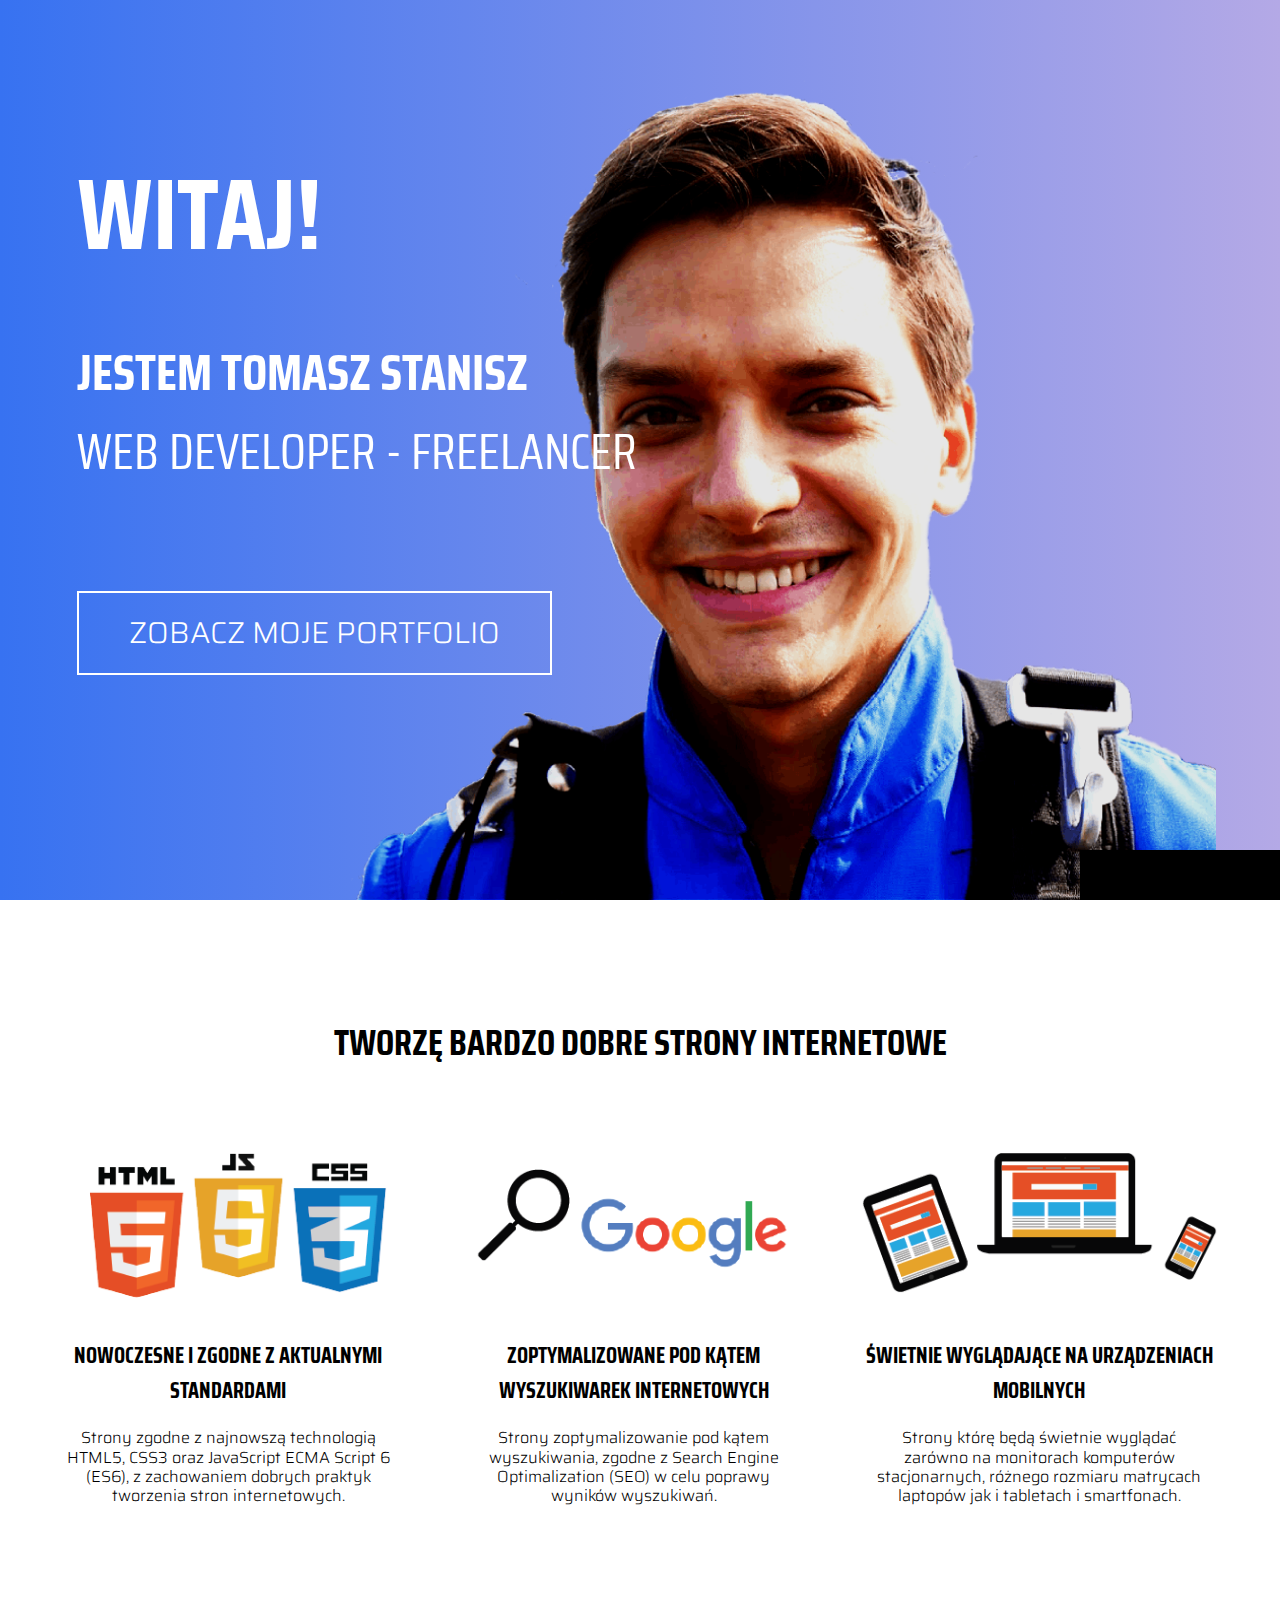
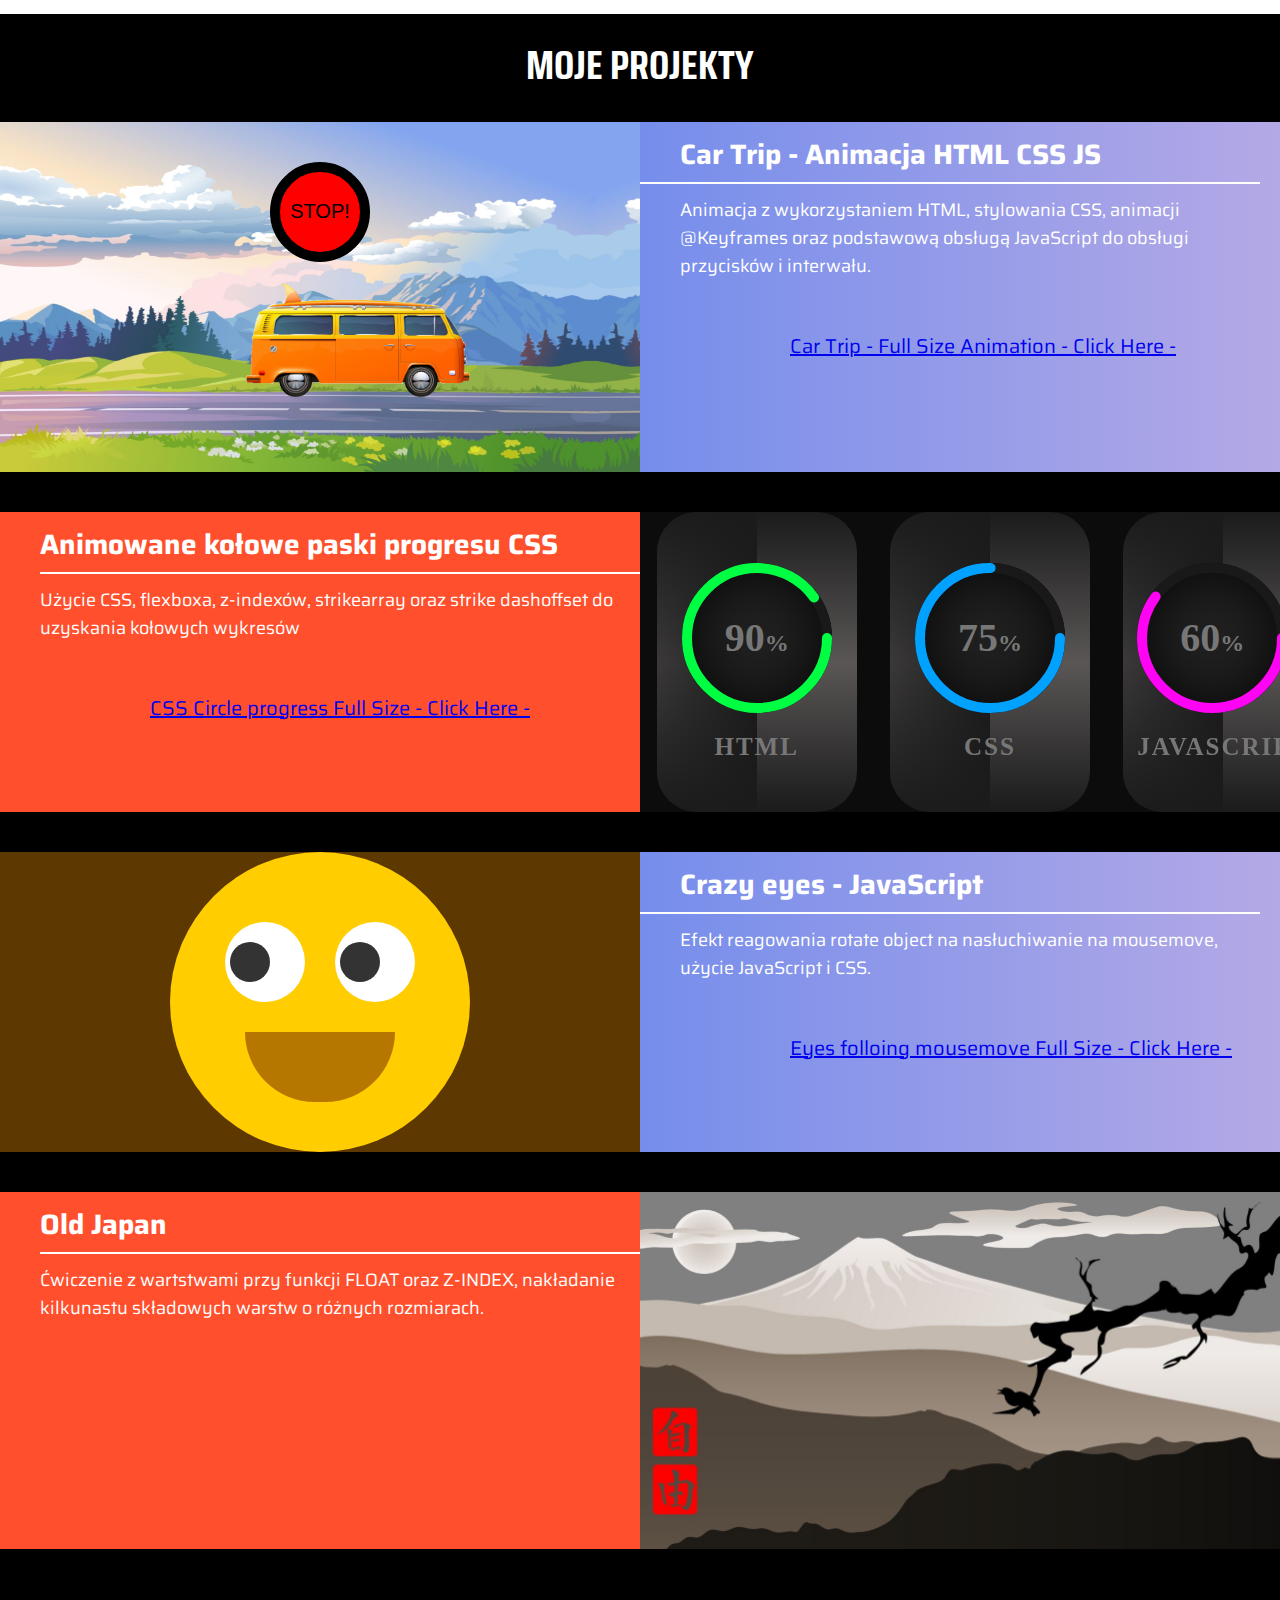
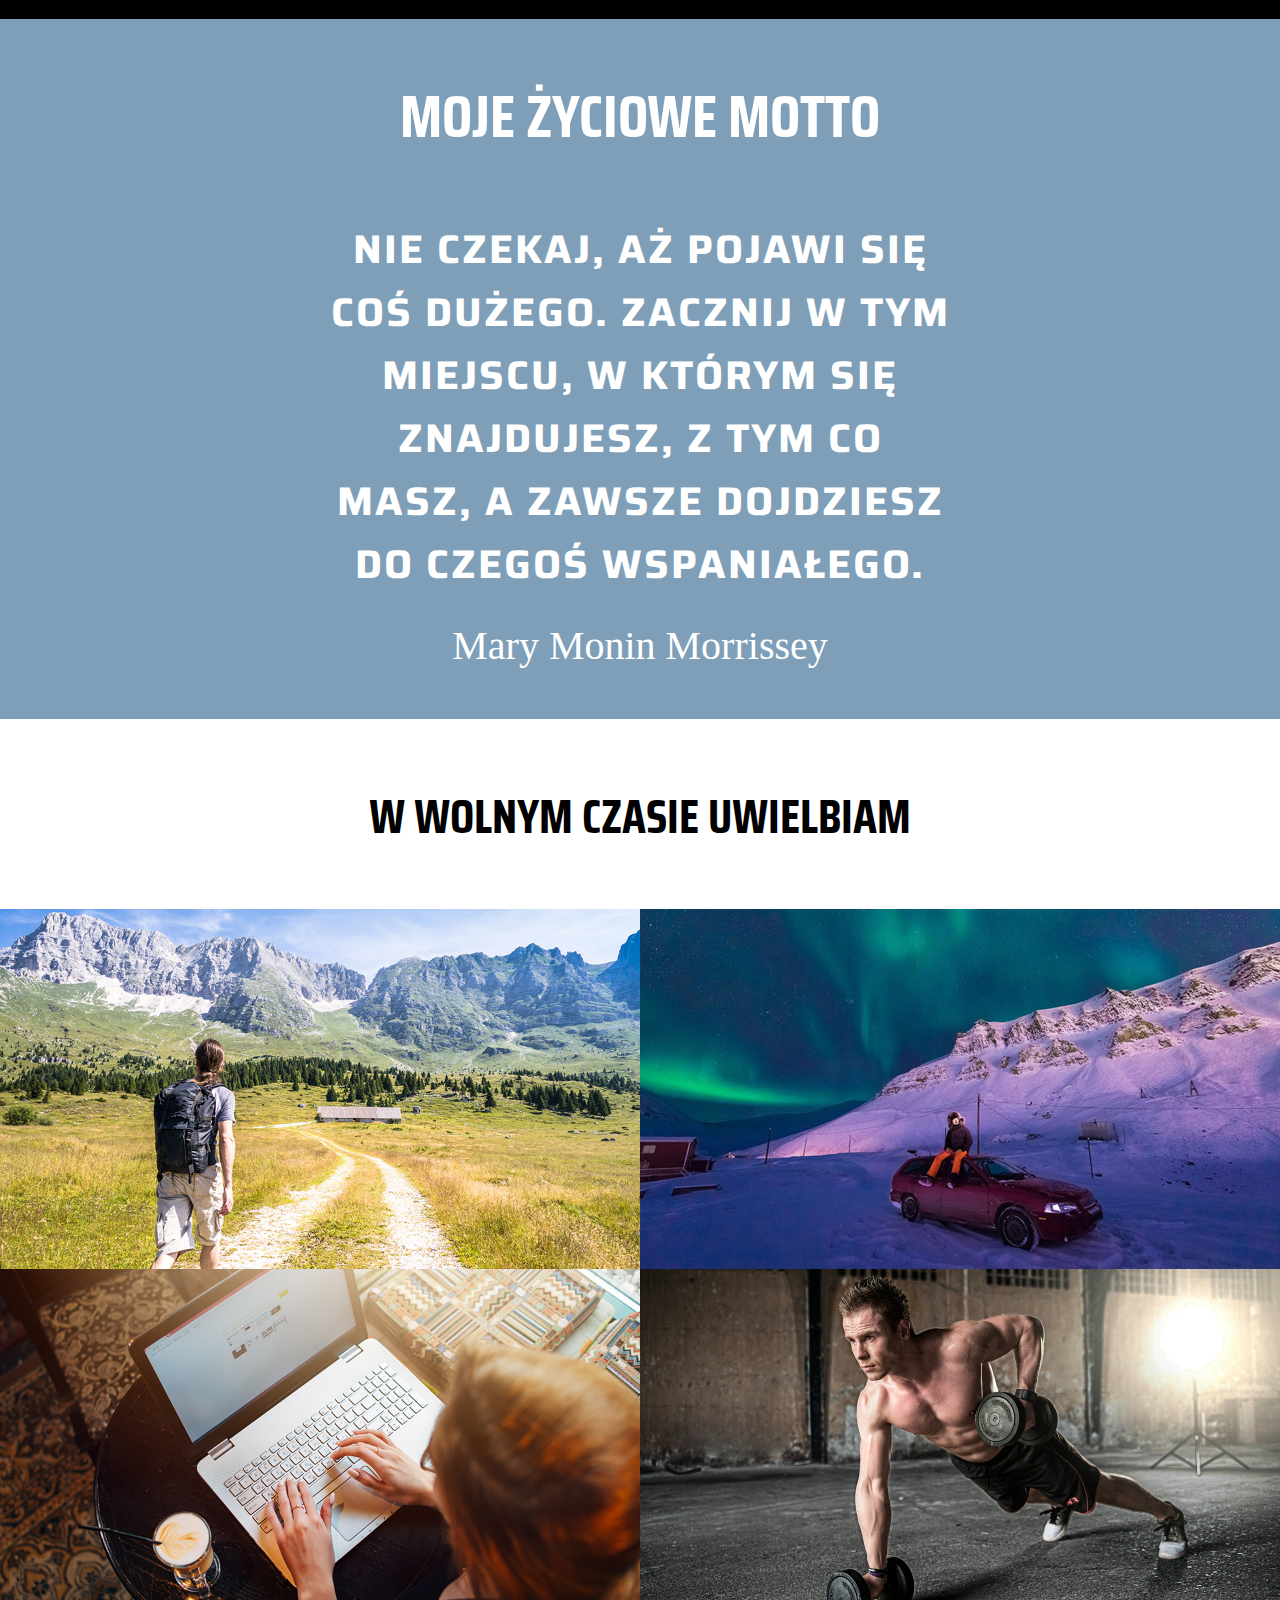
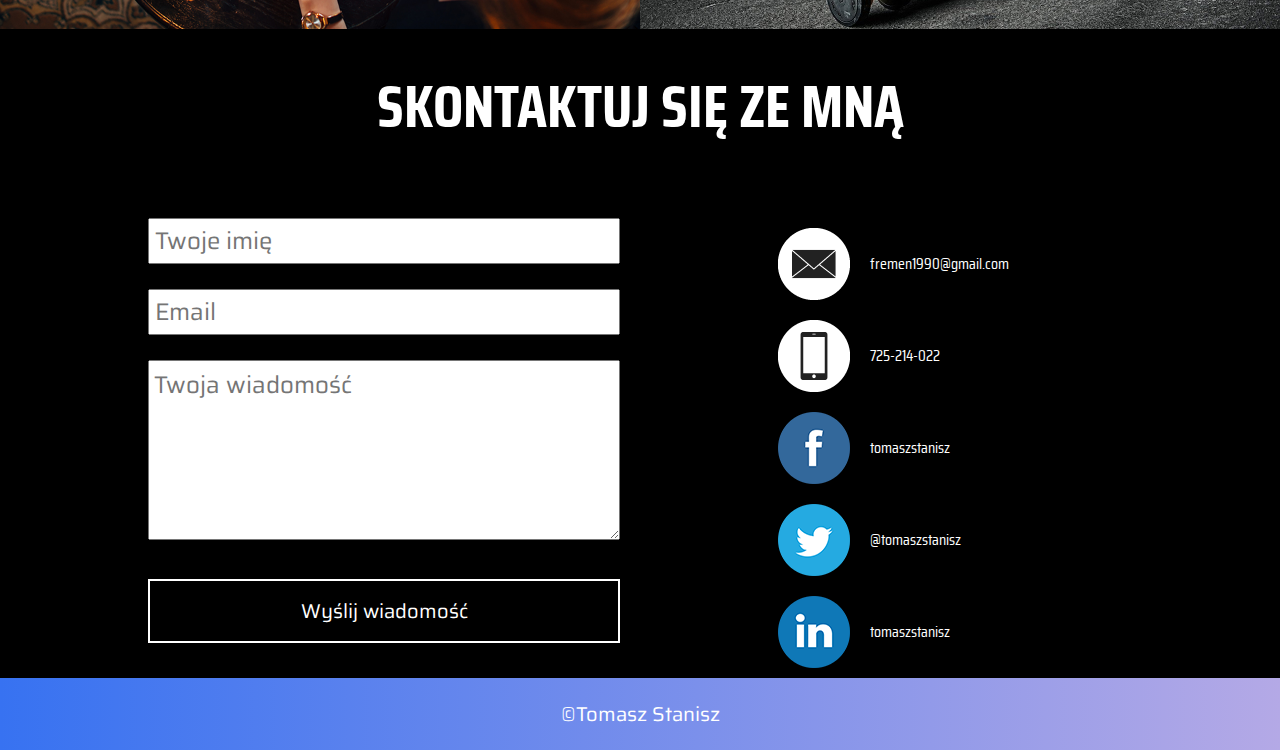
<file: index.html>
<!DOCTYPE html>
<html lang="pl">

<head>
    <meta charset="UTF-8">
    <link rel='icon' href='images/favicon%20webdev.png' type='image/ico' />
    <title>Tomasz Stanisz - Web Developer</title>
    <meta name="viewport" content="width=device-width, initial-scale=1.0">
    <link
        href="https://fonts.googleapis.com/css?family=Saira+Condensed:400,700|Saira:300,400&display=swap&subset=latin-ext"
        rel="stylesheet">
        
    <link rel="stylesheet" href="css/style.css">
    <link rel="stylesheet" href="css/style-section.css">
    <link rel="stylesheet" href="Portfolio/Car Trip animation HTML CSS/style.css" />
    <link rel="stylesheet" href="Portfolio/Circule progress bars HTML CSS/style.css" />
    <link rel="stylesheet" href="Portfolio/Animated eyes follow mouse coursor CSS JS/style.css" />
    
</head>

<body>
<div id="progressbar"></div>
    <header>

        <div class="counter">
            <div class="counterText">
            </div>
            <div class="counterPosition"></div>
        </div>
        <div class="welcome">
            <p>Witaj!</p>
            <h1>jestem Tomasz Stanisz</h1>
            <h2>web developer - freelancer</h2>
            <button>Zobacz moje portfolio</button>
        </div>
        <img src="images/TOMASZ STANISZ PHOTOPEA v3.png" alt="foto Tomasz Stanisz">
    </header>

    <section class="features clearfix">
        <h1>Tworzę bardzo dobre strony internetowe</h1>
        <div class="feature">
            <img src="images/services1.png" alt="loga html js i css">
            <h2>Nowoczesne i zgodne z aktualnymi standardami</h1>
                <p class="description">Strony zgodne z najnowszą technologią HTML5, CSS3 oraz JavaScript ECMA Script 6 (ES6), z zachowaniem dobrych praktyk tworzenia stron internetowych.</p>

        </div>

        <div class="feature">
            <img src="images/services2.png" alt="wyszukiwatki internetowe">
            <h2>Zoptymalizowane pod kątem wyszukiwarek internetowych</h1>
                <p class="description">Strony zoptymalizowanie pod kątem wyszukiwania, zgodne z Search Engine Optimalization (SEO) w celu poprawy wyników wyszukiwań. </p>

        </div>


        <div class="feature">
            <img src="images/services3.png" alt="urządzennia mobilne">
            <h2>Świetnie wyglądające na urządzeniach mobilnych</h1>
                <p class="description">Strony którę będą świetnie wyglądać zarówno na monitorach komputerów stacjonarnych, różnego rozmiaru matrycach laptopów jak i tabletach i smartfonach.</p>

        </div>

    </section>


    <section class="portfolio">

        <h1>Moje projekty</h1>
        <div class="project clearfix">
            <div class="web">
                <!-- <img src="images/Domek.jpg" alt="portfolio1"> -->
            
                    <div class="car-trip">
                        <div class="car-trip__background">
                          <button class="car-trip__stop" id="go">STOP!</button>
                          <img src="Portfolio/Car Trip animation HTML CSS/jpg/VehicleNO1v4.png" alt="car" class="car-trip__car" />
                        </div>
                   
                      <script src="Portfolio/Car Trip animation HTML CSS/app.js"></script>
                      
                </div>
            </div>
            <div class="about">
                <h2>Car Trip - Animacja HTML CSS JS</h2>
                <p>Animacja z wykorzystaniem HTML, stylowania CSS, animacji @Keyframes oraz podstawową obsługą JavaScript do obsługi przycisków i interwału.</p>
                <a class="Car-trip-full-size" href="http://devthomas.pl/CoolProjects/Car%20Trip%20animation%20HTML%20CSS/">Car Trip - Full Size Animation - Click Here -</a>
            </div>


        </div>

        <div class="project clearfix">
            <div class="web">
                <div class="container">
                    <div class="card">
                      <div class="box">
                        <div class="percent">
                          <svg>
                            <circle cx="70" cy="70" r="70"></circle>
                            <circle cx="70" cy="70" r="70"></circle>
                          </svg>
                          <div class="number">
                            <h2>90<span>%</span></h2>
                          </div>
                        </div>
                        <h2 class="text">Html</h2>
                      </div>
                    </div>
                    <div class="card">
                      <div class="box">
                        <div class="percent">
                          <svg>
                            <circle cx="70" cy="70" r="70"></circle>
                            <circle cx="70" cy="70" r="70"></circle>
                          </svg>
                          <div class="number">
                            <h2>75<span>%</span></h2>
                          </div>
                        </div>
                        <h2 class="text">CSS</h2>
                      </div>
                    </div>
                    <div class="card">
                      <div class="box">
                        <div class="percent">
                          <svg>
                            <circle cx="70" cy="70" r="70"></circle>
                            <circle cx="70" cy="70" r="70"></circle>
                          </svg>
                          <div class="number">
                            <h2>60<span>%</span></h2>
                          </div>
                        </div>
                        <h2 class="text">javaScript</h2>
                      </div>
                    </div>
                  </div>
            </div>
            <div class="about">
                <h2>Animowane kołowe paski progresu CSS</h2>
                <p>Użycie CSS, flexboxa, z-indexów, strikearray oraz strike dashoffset do uzyskania kołowych wykresów </p>
                <a class="Car-trip-full-size" href="http://devthomas.pl/CoolProjects/Loading%20bars/Circule%20progress%20bars%20HTML%20CSS/">CSS Circle progress Full Size - Click Here -</a>
            </div>


        </div>
        <div class="project clearfix">
            <div class="web">
                <!-- <img src="images/PrzyciskKolor.jpg" alt="portfolio3"> -->
                <div class="face-container">
                    <div class="face">
                      <div class="eyes">
                        <div class="eye"></div>
                        <div class="eye"></div>
                      </div>
                    </div>
                  </div>
                  <script src="Portfolio/Animated eyes follow mouse coursor CSS JS/app.js"></script>
                  
            </div>
            <div class="about">
                <h2>Crazy eyes - JavaScript</h2>
                <p>Efekt reagowania rotate object na nasłuchiwanie na mousemove, użycie JavaScript i CSS. </p>
                <a class="Car-trip-full-size" href="http://devthomas.pl/CoolProjects/Animated%20eyes%20-follow%20mousemove/Animated%20eyes%20follow%20mouse%20coursor%20CSS%20JS/">Eyes folloing mousemove Full Size - Click Here -</a>
            </div>


        </div>
        <div class="project clearfix">
            <div class="web">
                <img src="images/OldJapan.JPG" alt="portfolio4">
            </div>
            <div class="about">
                <h2>Old Japan</h2>
                <p>Ćwiczenie z wartstwami przy funkcji FLOAT oraz Z-INDEX, nakładanie kilkunastu składowych warstw o
                    różnych rozmiarach.</p>
            </div>
        </div>

    </section>

    <section class="slogan">
        <div class="background">
            <h1>Moje życiowe motto</h1>
            <p class="text">Nie czekaj, aż pojawi się coś dużego. Zacznij w tym miejscu, w którym się znajdujesz, z tym
                co masz, a zawsze dojdziesz do czegoś wspaniałego.</p>
            <p class="author"> Mary Monin Morrissey</p>
        </div>
    </section>

    <section class="hobby clearfix">
        <h1>W wolnym czasie uwielbiam</h1>
        <div class="item">
            <p>Chodzić po górach</p>
        </div>
        <div class="item">
            <p>Patrzeć wysoko</p>
        </div>
        <div class="item">
            <p>Zmieniać świat</p>
        </div>
        <div class="item">
            <p>Trenować</p>
        </div>

    </section>

    <section class="contact">
        <h1>Skontaktuj się ze mną</h1>
        <div class="wrap clearfix">

            <form>
                <input type="text" placeholder="Twoje imię">
                <input type="text" placeholder="Email">
                <textarea placeholder="Twoja wiadomość"></textarea>
                <button>Wyślij wiadomość</button>
            </form>

            <div class="socials">

                <div class="social clearfix"><img src="images/contact1.png"
                        alt="kontakt"><span>fremen1990@gmail.com</span>
                </div>
                <div class="social clearfix"><img src="images/contact2.png" alt="kontakt"><span>725-214-022</span>
                </div>
                <div class="social clearfix"><img src="images/contact3.png" alt="kontakt"><span>tomaszstanisz</span>
                </div>
                <div class="social clearfix"><img src="images/contact4.png" alt="kontakt"><span>@tomaszstanisz</span>
                </div>
                <div class="social clearfix"><img src="images/contact5.png" alt="kontakt"><span>tomaszstanisz</span>
                </div>


            </div>



        </div>

    </section>

    <footer>&copy;Tomasz Stanisz </footer>

    <!-- JQUERY !!!!!!!!!!!!!!!!!!!!!!!!!! -->

    <!-- scrollowanie do section PORTFOLIO po wciśnięciu przycisku o mnie -->

    <script src="JS/jquery.js"></script>
    <script>
        $('button').on('click', function () {
            $('body, html').animate({
                scrollTop: $('.portfolio').offset().top
            }, 800)
            
        })

        // Licznik scroll position

        $(window).on("scroll", function () {
            $('div.counterText').text('Scroll position: ' + ($(window).scrollTop().toFixed()))
            // console.log($(window).scrollTop());
        })

        // wskaźnik w której sekcji się znajdujemy na stronie !!!!!!!!!!!!!!!!!!!!!!!!!!!!!!!!!!!!!!!!!!!
        function changeText() {
            // console.log("działa!!!")

            const scrollHeight = $(document).scrollTop().toFixed();
            // console.log(scrollHeight);


            const secionHeightHeader = $('header').outerHeight(true)
            const secionHeightFeatures = $('.features').outerHeight(true)
            const secionHeightPortfolio = $('.portfolio').outerHeight(true)
            const secionHeightSlogan = $('.slogan').outerHeight(true)
            const secionHeightHobby = $('.hobby').outerHeight(true)
            const secionHeightContact = $('.contact').outerHeight(true)
            // console.log(secionHeightContact)

            const distanceFromTopHeader = $('header').offset().top;
            const distanceFromTopFeatures = $('.features').offset().top;
            const distanceFromTopPortfolio = $('.portfolio').offset().top;
            const distanceFromTopSlogan = $('.slogan').offset().top;
            const distanceFromTopHobby = $('.hobby').offset().top;
            const distanceFromTopContact = $('.contact').offset().top;
            // console.log(distanceFromTopContact);

            if (scrollHeight < secionHeightHeader) {
                $('div.counterPosition').text('header')
            } else if (scrollHeight < secionHeightFeatures + distanceFromTopHeader) {
                $('div.counterPosition').text('features')
            } else if (scrollHeight < secionHeightPortfolio + distanceFromTopFeatures) {
                $('div.counterPosition').text('portfolio')
            } else if (scrollHeight < secionHeightSlogan + distanceFromTopPortfolio) {
                $('div.counterPosition').text('slogan')
            } else if (scrollHeight < secionHeightHobby + distanceFromTopSlogan) {
                $('div.counterPosition').text('hobby')
            } else if (scrollHeight < secionHeightContact + distanceFromTopHobby) {
                $('div.counterPosition').text('contact')
            }
        }
        $(document).on('scroll', changeText)

$(window).scroll(function(){
    let scroll =$(window).scrollTop(),
    dh=$(document).height(),
    wh=$(window).height();
    scrollPercent=(scroll/(dh-wh))*100;
    $('#progressbar').css('height', scrollPercent + '%')
})


    </script>
</body>

</html>
</file>
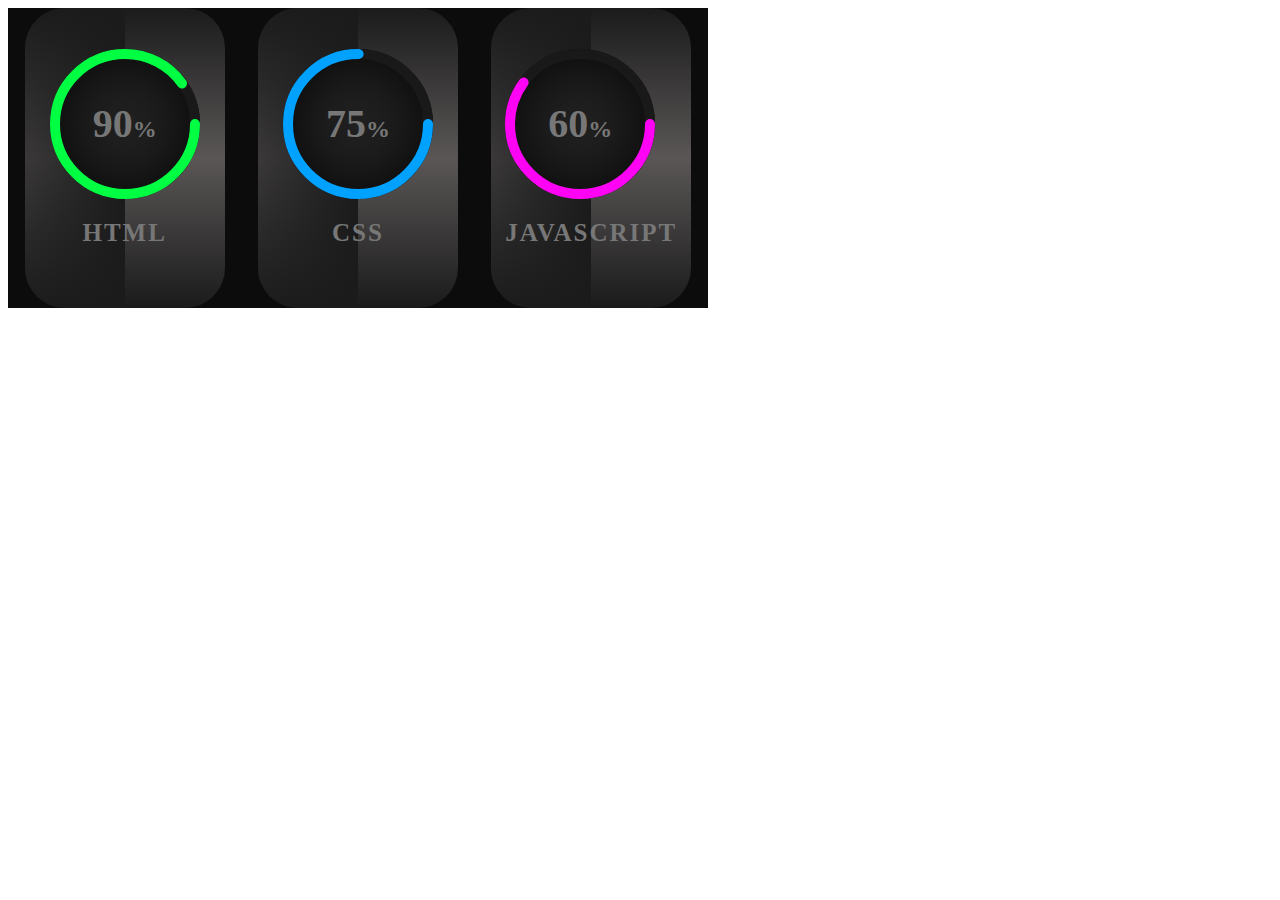
<file: Portfolio/Circule progress bars HTML CSS/index.html>
<!DOCTYPE html>
<html lang="en">
  <head>
    <meta charset="UTF-8" />
    <meta name="viewport" content="width=device-width, initial-scale=1.0" />
    <link
      href="https://fonts.googleapis.com/css2?family=Roboto:wght@900&display=swap"
      rel="stylesheet"
    />
    <link rel="stylesheet" href="style.css" />
    <title>CSS Circle Progress HTML CSS JS</title>
  </head>
  <body>
    <div class="container">
      <div class="card">
        <div class="box">
          <div class="percent">
            <svg>
              <circle cx="70" cy="70" r="70"></circle>
              <circle cx="70" cy="70" r="70"></circle>
            </svg>
            <div class="number">
              <h2>90<span>%</span></h2>
            </div>
          </div>
          <h2 class="text">Html</h2>
        </div>
      </div>
      <div class="card">
        <div class="box">
          <div class="percent">
            <svg>
              <circle cx="70" cy="70" r="70"></circle>
              <circle cx="70" cy="70" r="70"></circle>
            </svg>
            <div class="number">
              <h2>75<span>%</span></h2>
            </div>
          </div>
          <h2 class="text">CSS</h2>
        </div>
      </div>
      <div class="card">
        <div class="box">
          <div class="percent">
            <svg>
              <circle cx="70" cy="70" r="70"></circle>
              <circle cx="70" cy="70" r="70"></circle>
            </svg>
            <div class="number">
              <h2>60<span>%</span></h2>
            </div>
          </div>
          <h2 class="text">javaScript</h2>
        </div>
      </div>
    </div>
  </body>
</html>
</file>
<file: css/style.css>
/*
font-family: 'Saira Condensed', sans-serif;
font-family: 'Saira', sans-serif;
*/

* {
  margin: 0;
  padding: 0;
  box-sizing: border-box;
}

header {
  position: relative;
  /* background-color: #29a6dc; */
  background: linear-gradient(90deg, #3772f1, #b4a9e6);
  height: 100vh;
  overflow: hidden;
  max-width: 1920px;
  margin: 0 auto;
}

header > * {
  position: absolute;
}

header img {
  position: absolute;
  height: 50%;
  bottom: 0;
  right: 0;
}

div.counter {
  background-color: black;
  position: fixed;
  bottom: 0;
  right: 0;
  height: 50px;
  width: 200px;
  z-index: 2;
  color: white;
  text-transform: uppercase;
}

div.counterText {
  font-size: 15px;
  color: white;
}

div.counter div.counterPosition {
  display: block;
  color: white;
}

header div.welcome {
  z-index: 1;
  top: 8%;
  left: 5%;
  right: 5%;
  font-family: "Saira Condensed", sans-serif;
  color: white;
  font-size: 40px;
  font-weight: bold;
  text-align: center;
  text-transform: uppercase;
}

header h1 {
  margin-top: 15px;
  font-size: 35px;
}

header h2 {
  font-size: 20px;
  font-weight: 20px;
  font-weight: normal;
}

header button {
  font-family: "Saira", sans-serif;
  font-weight: 300;
  line-height: 32px;
  padding: 0 20px;
  text-transform: uppercase;
  color: white;
  background-color: transparent;
  font-size: 12px;
  border: 2px solid white;
}

@media (orientation: landscape) {
  header img {
    height: 80%;
    bottom: 0;
    right: 0%;
  }

  header div.welcome {
    left: 10%;
    right: 45%;
    top: 15%;
  }

  header button {
    margin-top: 40px;
  }
}

@media (orientation: landscape) and (min-width: 640px) {
  header h1 {
    font-size: 24px;
  }

  header h2 {
    font-size: 28px;
  }

  header button {
    font-size: 16px;
    line-height: 40px;
  }
}

@media (orientation: landscape) and (min-width: 1024px) {
  header div.welcome {
    left: 3%;
  }

  header p {
    font-size: 56px;
    transition: 0.5s;
  }

  /* header p:hover {
        font-size: 72px;
    } */

  header h1 {
    margin-top: 40px;
    font-size: 34px;
    transition: 0.5s;
  }

  /* header h1:hover {
    font-size: 40px;
  } */

  header h2 {
    font-size: 34px;
    transition: 0.5s;
  }

  /* header h2:hover {
    font-size: 40px;
  } */

  header button {
    margin-top: 80px;
    font-size: 24px;
    line-height: 70px;
  }

  header img {
    right: -10%;
    height: 95%;
  }
}

@media (min-width: 1024px) {
  header button {
    cursor: pointer;
    transition: 0.4s;
  }

  header button:hover {
    background-color: #fff;
    color: #111;
    font-size: 35px;
    border-radius: 20px;
  }
}

@media (orientation: landscape) and (min-width: 1280px) {
  header div.welcome {
    text-align: left;
    left: 6%;
  }

  header p {
    font-size: 100px;
  }

  header h1 {
    margin-top: 40px;
    font-size: 50px;
  }

  header h2 {
    font-size: 50px;
  }

  header button {
    margin-top: 100px;
    font-size: 30px;
    line-height: 80px;
    padding: 0 50px;
    border: 2px solid white;
  }

  header img {
    right: 5%;
    height: 95%;
  }
}

@media (orientation: landscape) and (min-width: 1600px) {
  header p {
    font-size: 120px;
  }

  header h1 {
    margin-top: 40px;
    font-size: 60px;
  }

  header h2 {
    font-size: 60px;
  }

  header button {
    line-height: 90px;
  }

  header img {
    right: -5%;
    height: 90%;
  }
}

@media (orientation: portrait) and (min-width: 360px) {
  header h1 {
    font-size: 24px;
  }

  header h2 {
    font-size: 24px;
  }

  header button {
    margin-top: 24px;
    line-height: 40px;
    font-size: 16px;
  }
}

@media (orientation: portrait) and (min-width: 410px) {
  header h1 {
    font-size: 26px;
  }

  header h2 {
    font-size: 26px;
  }

  header button {
    margin-top: 40px;
    line-height: 50px;
    font-size: 20px;
  }
}

@media (orientation: portrait) and (min-width: 768px) {
  header p {
    font-size: 80px;
  }

  header h1 {
    font-size: 32px;
  }

  header h2 {
    font-size: 32px;
  }

  header button {
    margin-top: 60px;
    line-height: 60px;
    font-size: 24px;
  }
}
</file>
<file: css/style-section.css>
/*Selcka i cechy*/

.clearfix:after {
  content: "";
  display: block;
  clear: both;
}

::-webkit-scrollbar {
  width: 0;
}
#progressbar {
  position: fixed;
  top: 0;
  right: 0;
  width: 15px;
  z-index: 999;
  border-radius: 10px;
  background: #00a1ff;
}

.features {
  max-width: 1600px;
  margin: 50px auto 0;
  padding: 5%;
  text-align: center;
}

.features h1 {
  font-family: "Saira Condensed", sans-serif;
  font-size: 26px;
  text-transform: uppercase;
  margin-bottom: 15px;
}

.features h2 {
  font-family: "Saira Condensed", sans-serif;
  font-size: 22px;
  text-transform: uppercase;
}

.features p {
  font-family: "Saira", sans-serif;
  font-size: 12px;
  font-weight: 300;
  margin: 20px 0;
}

.features img {
  width: 100%;
  margin: 5px 0;
  max-width: 375px;
}

@media (min-width: 360px) {
  .features h1 {
    font-size: 28px;
  }

  .features h2 {
    font-size: 24px;
  }

  .features p {
    font-size: 16px;
  }
}

@media (min-width: 768px) {
  .features h1 {
    font-size: 34px;
  }

  .features h2 {
    font-size: 28px;
  }

  .features p {
    font-size: 18px;
  }
}

@media (min-width: 1024px) {
  .features {
    margin-top: 50px;
    padding: 5% 2%;
    text-align: center;
  }

  .feature {
    float: left;
    width: 33%;
    padding: 2%;
  }

  .features h1 {
    font-size: 36px;
  }

  .features h2 {
    font-size: 22px;
  }

  .features p {
    font-size: 16px;
    line-height: 120%;
    padding: 0 10px;
  }
}

@media (min-width: 1600px) {
  .feature {
    padding: 20px 40px;
  }

  .features h1 {
    font-size: 60px;
  }

  .features h2 {
    font-size: 36px;
  }

  .features p {
    font-size: 21px;
    line-height: 140%;
    padding: 0 10px;
  }
}

.portfolio {
  background-color: black;
  padding: 10px 0 30px;
}

.portfolio h1 {
  font-size: 28px;
  font-family: "Saira Condensed", sans-serif;
  text-transform: uppercase;
  color: white;
  text-align: center;
  padding: 10px 20px;
  margin-bottom: 15px;
}

.portfolio .web img {
  width: 100%;
}

.portfolio .web .car-trip {
  display: block;
  width: 100%;
  min-height: 350px;
}

.Car-trip-full-size {
  position: relative;
  left: 150px;
  top: 50px;
  font-size: 20px;
}
.portfolio .about {
  color: white;
  font-family: "Saira", sans-serif;
  font-weight: normal;
  padding: 10px 20px 20px 0;
  text-align: left;
}

.portfolio .about h2 {
  font-size: 18px;
  border-bottom: 2px solid white;
  margin-bottom: 12px;
  padding-bottom: 5px;
  text-indent: 20px;
}

.portfolio .about p {
  font-size: 12px;
  padding-left: 20px;
}

.portfolio .project {
  max-width: 1400px;
  margin: 0 auto 20px;
}

.portfolio .project:nth-last-of-type(odd) {
  background-color: #ff4f2c;
}

.portfolio .project:nth-last-of-type(even) {
  background: linear-gradient(90deg, #3772f1, #b4a9e6);
}

@media (orientation: landscape) {
  .web,
  .about {
    float: left;
    width: 50%;
  }

  .web img {
    display: block;
  }

  .portfolio .project:nth-of-type(even) .web {
    float: right;
  }

  .portfolio .project:nth-of-type(even) .about h2 {
    text-indent: 0;
    margin-left: 40px;
  }

  .portfolio .project:nth-of-type(even) .about {
    padding-right: 0;
  }

  @media (orientation: landscape) and (min-width: 1400px) {
    .portfolio h1 {
      font-size: 60px;
      padding: 30px 0;
    }

    .portfolio .about h2 {
      font-size: 28px;
      padding-top: 50px;
      text-indent: 40px;
      margin-bottom: 40px;
    }

    .portfolio .about p {
      font-size: 18px;
      padding-left: 40px;
      line-height: 180%;
    }

    .portfolio .project {
      margin-bottom: 40px;
    }
  }

  @media (min-width: 768px) {
    .portfolio h1 {
      font-size: 40px;
    }

    .portfolio .about h2 {
      font-size: 28px;
      border-bottom: 2px solid white;
      margin-bottom: 12px;
      padding-bottom: 6px;
      text-indent: 40px;
    }

    .portfolio .about p {
      font-size: 18px;
      padding-left: 40px;
    }

    .portfolio .project {
      margin-bottom: 40px;
    }
  }
}

/*         Sekcja Slogan   */

.slogan {
  text-align: center;
  background-image: url(../images/motto.jpg);
  background-size: cover;
  background-position: center;
  background-attachment: fixed;

  color: white;
}

.slogan h1 {
  font-family: "Saira Condensed", sans-serif;
  font-size: 26px;
  text-transform: uppercase;
  margin-bottom: 25px;
}

.slogan p.text {
  font-family: "Saira", sans-serif;
  font-size: 18px;
  color: white;
}

.slogan p.author {
  font-size: 20px;
  margin-top: 20px;
}

.slogan .background {
  padding: 30px 10px;
  background-color: rgba(0, 63, 114, 0.5);
  /*        #003f72*/
}

@media (orientation: landscape) {
  .slogan p {
    width: 70%;
    margin-left: auto;
    margin-right: auto;
  }
}

@media (min-width: 768px) {
  .slogan .background {
    padding: 50px 10px;
    background-color: rgba(0, 63, 114, 0.5);
  }

  .slogan h1 {
    font-size: 48px;
    margin-bottom: 35px;
  }

  .slogan p.text {
    font-size: 26px;
    width: 60%;
    margin: 0 auto;
  }

  .slogan p.author {
    font-size: 40px;
    margin-top: 18px;
  }
}

@media (min-width: 1024px) {
  .slogan .background {
    padding-top: 80px 10px;
  }

  .slogan h1 {
    font-size: 60px;
    margin-bottom: 55px;
  }

  .slogan p.text {
    font-size: 40px;
    width: 50%;
    margin: 0 auto;
  }

  .slogan p.author {
    font-size: 40px;
    margin-top: 26px;
  }
}

/*    Sekcja hobby*/
.hobby {
  max-width: 1920px;
  margin: 0 auto;
}

.hobby .item {
  height: 20vh;
  background-position: center;
  background-repeat: no-repeat;
}

.hobby .item:nth-of-type(1) {
  background-image: url(../images/hobby1.jpg);
}

.hobby .item:nth-of-type(2) {
  background-image: url(../images/hobby2.jpg);
}

.hobby .item:nth-of-type(3) {
  background-image: url(../images/hobby3.jpg);
}

.hobby .item:nth-of-type(4) {
  background-image: url(../images/hobby4.jpg);
}

.hobby .item p {
  font-family: "saira", sans-serif;
  color: white;
  text-align: center;
  /*        line-height: 20vh;*/
  text-shadow: 0 0 4px black;
  background-color: rgba(0, 0, 0, 0.5);
  padding: 5px 0;
}

.hobby h1 {
  padding: 20px;
  font-family: "saira condensed", sans-serif;
  text-align: center;
  font-size: 36px;
  text-transform: uppercase;
}

@media (min-width: 533px) {
  .hobby .item {
    float: left;
    width: 50%;
    height: 40vh;
  }
}

@media (min-width: 768px) {
  .hobby h1 {
    font-size: 48px;
    margin-top: 40px;
    margin-bottom: 35px;
  }

  .hobby .item p {
    font-size: 30px;
    padding: 15px 0;
  }
}

@media (min-width: 1024px) {
  .hobby .item p {
    padding: 0;
    line-height: 40vh;
    opacity: 0;
    transition: 1s;
    cursor: default;
  }

  .hobby .item:hover p {
    opacity: 1;
  }

  .hobby .item {
    background-size: 100%;
    transition: 1s;
  }

  .hobby .item:hover {
    background-size: 130%;
  }
}

@media (min-width: 1600px) {
  .hobby h1 {
    font-size: 60px;
    margin-top: 50px;
    margin-bottom: 45px;
  }

  .hobby .item p {
    font-size: 40px;
  }
}

/*Sekcja contact    */

.contact {
  background-color: #000;
}

.contact h1 {
  font-family: "saira condensed", sans-serif;
  font-size: 26px;
  text-transform: uppercase;
  margin-bottom: 15px;
  color: white;
  text-align: center;
}

.contact .wrap {
  padding-top: 20px;
  max-width: 1024px;
  margin: 0 auto;
}

.contact input,
.contact button,
.contact textarea {
  width: 100%;
  margin-bottom: 25px;
  font-family: "saira", sans-serif;
  font-size: 12px;
  padding: 5px;
}

.contact input {
  height: 36px;
}

.contact textarea {
  height: 120px;
}

.contact button {
  line-height: 40px;
  font-size: 14px;
  background-color: black;
  color: white;
  border: 2px solid white;
}

.contact .socials {
  padding-top: 20px;
  font-size: 0;
}

.contact .social {
  padding: 10px 0;
  color: white;
  font-family: "saira condensed", sans-serif;
}

.contact .social img {
  float: left;
}

.contact .social span {
  line-height: 72px;
  padding-left: 20px;
  font-size: 16px;
}

@media (min-width: 533px) {
  .contact .social {
    display: inline-block;
    width: 50%;
  }
}

@media (min-width: 1024px) {
  .contact h1 {
    font-size: 60px;
    padding: 30px 0;
  }

  .contact form,
  .contact .socials {
    float: left;
    width: 50%;
    padding: 0 20px;
  }

  .contact .social {
    display: block;
    width: 50%;
    margin: 0 auto;
  }

  .contact .social span {
    cursor: pointer;
  }

  .contact input {
    height: 46px;
    font-size: 24px;
  }

  .contact textarea {
    height: 180px;
    font-size: 24px;
    margin-bottom: 35px;
  }

  .contact button {
    line-height: 50px;
    font-size: 20px;
    transition: 0.4s;
    cursor: pointer;
  }

  .contact button:hover {
    color: black;
    background-color: #fff;
  }

  footer {
    background: linear-gradient(90deg, #3772f1, #b4a9e6);
    color: white;
    font-family: "saira", sans-serif;
    text-align: center;
    padding: 20px 0;
    font-size: 20px;
  }
}
</file>
<file: Portfolio/Car Trip animation HTML CSS/style.css>
.car-trip {
  display: block;
  margin: 0;
  padding: 0;
}

.car-trip__background {
  position: relative;
  background: url(jpg/LongRoadv2.jpg);
  height: 350px;
  background-size: cover;
  background-position: 0 0;
  background-repeat: repeat-x;
  animation: animateBackground 10s linear infinite;
  animation-delay: 0.5s;
}
.car-trip__background-stop {
  position: relative;
  background: url(jpg/LongRoadv2.jpg);
  height: 350px;
  background-size: cover;
  background-position: 0 0;
  background-repeat: repeat-x;
  animation: "";
  animation-delay: 0.5s;
}

/* STYLES FOR BUTTON  */
.car-trip__go {
  color: black;
  padding: 10px;
  font-family: "Roboto", sans-serif;
  font-size: 30px;
  font-style: oblique;
  background-color: rgba(114, 139, 113, 0.726);
  position: absolute;
  border: 10px solid rgba(44, 136, 41, 0.692);
  border-radius: 40px;
  top: 20%;
  left: 50%;
  transform: translate(-50%);
  transition: 0.5s;
}

.car-trip__go:hover {
  font-size: 35px;
  background-color: rgb(201, 123, 20);
  border: 10px solid rgba(255, 230, 0, 0.925);
  color: black;
  text-shadow: 3px 5px 5px rgb(201, 123, 20);
  cursor: pointer;
  box-shadow: 5px 5px 5px black;
}

.car-trip__stop {
  color: black;
  height: 100px;
  width: 100px;
  padding: 10px;
  font-family: "Roboto", sans-serif;
  font-size: 20px;
  font-style: initial;
  background-color: red;
  position: absolute;
  border: 10px solid black;
  border-radius: 50%;
  top: 40px;
  left: 50%;
  transform: translate(-50%);
  transition: 0.5s;
}

.car-trip__stop:hover {
  height: 120px;
  width: 120px;
  padding: 10px;
  font-size: 25px;
  background-color: rgb(201, 20, 20);
  border: 10px solid black;
  color: black;
  text-shadow: 3px 5px 5px rgb(201, 123, 20);
  cursor: pointer;
  box-shadow: 5px 5px 5px black;
  animation: shake 0.5s infinite;
}
/* STYLES FOR A VEHICLE */
.car-trip__car {
  position: absolute;
  transform: scale(0.35, 0.35) translateX(-50%);
  top: 55px;
  left: 150px;
  /* animation: animateVehicle 2s; */
}
.car-trip__car-start {
  position: absolute;
  transform: scale(0.35, 0.35) translateX(-50%);
  top: 55px;
  left: 150px;
  animation: animateVehicle 3s;
}

/* ANIMATIONS */
@keyframes animateBackground {
  from {
    background-position: 0 0;
  }
  to {
    background-position: 100% 0;
  }
}

@keyframes animateVehicle {
  0% {
    left: -200%;
  }
  100% {
    left: 150px;
  }
}

@keyframes animateVehicleGo {
  0% {
    left: -200%;
  }
  100% {
    left: 150px;
  }
}

@keyframes shake {
  0% {
    transform: translate(-50%, 0%) rotate(0deg);
  }

  25% {
    transform: translate(-45%, 5%) rotate(10deg);
  }

  50% {
    transform: translate(-55%, 5%) rotate(-10deg);
  }

  100% {
    transform: translate(-50, 0%) rotate(0deg);
  }
}
</file>
<file: Portfolio/Animated eyes follow mouse coursor CSS JS/style.css>
.face-container {
  margin: 0;
  padding: 0;
  box-sizing: border-box;
  display: flex;
  justify-content: center;
  align-items: center;
  height: 300px;
  background: #5d3800;
}

.face {
  position: relative;
  width: 300px;
  height: 300px;
  border-radius: 50%;
  background: #ffcd00;
  display: flex;
  justify-content: center;
  align-items: center;
}

.face::before {
  content: "";
  position: absolute;
  top: 180px;
  width: 150px;
  height: 70px;
  background: #b57700;
  border-bottom-left-radius: 70px;
  border-bottom-right-radius: 70px;
  transition: 0.5s;
}

.face:hover::before {
  top: 210px;
  width: 150px;
  height: 20px;
  background: #b57700;
  border-bottom-left-radius: 0px;
  border-bottom-right-radius: 0px;
}

.eyes {
  position: relative;
  top: -40px;
  display: flex;
}

.eyes .eye {
  position: relative;
  width: 80px;
  height: 80px;
  display: block;
  background: #fff;
  margin: 0 15px;
  border-radius: 50%;
}

.eyes .eye::before {
  content: "";
  position: absolute;
  top: 50%;
  left: 25px;
  transform: translate(-50%, -50%);
  width: 40px;
  height: 40px;
  background: #333;
  border-radius: 50%;
}
</file>
<file: Portfolio/Circule progress bars HTML CSS/style.css>
/* RESET ALL DEFAULT STYLES * {
  margin: 0;
  padding: 0;
  font-family: "Roboto", sans-serif;
}

body {
  display: flex;
  justify-content: center;
  align-items: center;
  min-height: 100vh;
  background: #0c0c0c;
} */
.container {
  position: relative;
  width: 700px;
  display: flex;
  justify-content: space-around;
  background: #0c0c0c;
}

.container .card {
  position: relative;
  width: 200px;
  background: linear-gradient(0deg, #1b1b1b, rgb(90, 86, 86), #1b1b1b);
  display: flex;
  justify-content: center;
  align-items: center;
  height: 300px;
  border-radius: 40px;
  text-align: center;
  overflow: hidden;
  transition: 0.6s;
}

.container .card:hover {
  transform: translateY(-10px);
  box-shadow: 0 15px 35px rgba(0, 0, 0, 0.5);
}

.container .card:before {
  content: "";
  position: absolute;
  top: 0;
  left: -50%;
  width: 100%;
  height: 100%;
  background: linear-gradient(-90deg, #1b1b1b, rgba(99, 92, 92, 0.01));
  pointer-events: none;
  z-index: 1;
}
.percent {
  position: relative;
  width: 150px;
  height: 150px;
  border-radius: 50%;
  box-shadow: inset 0 0 70px #000;
  background: #222;
  z-index: 1000;
}

.percent .number {
  position: absolute;
  top: 0;
  left: 0;
  width: 100%;
  height: 100%;
  display: flex;
  justify-content: center;
  align-items: center;
  border-radius: 50%;
}

.percent .number h2 {
  color: #777;
  font-weight: 700;
  font-size: 40px;
  transition: 0.6s;
}

.card:hover .percent .number h2 {
  color: #fff;
  font-size: 60px;
}

.percent .number h2 span {
  font-size: 24px;
  color: #777;
  transition: 0.6s;
}

.card:hover .percent .number h2 span {
  font-size: 30px;
  color: #fff;
}

.text {
  position: relative;
  color: #777;
  margin-top: 20px;
  font-weight: 700;
  font-size: 25px;
  letter-spacing: 2px;
  text-transform: uppercase;
  transition: 0.6s;
  z-index: 1000;
}

.card:hover .text {
  color: #fff;
}

/* DEFINING SVG CONTAINER FOR CIRCLES */
svg {
  position: relative;
  width: 150px;
  height: 150px;
  z-index: 100;
}
/* DEFINING CIRCLES with invisible circle and stroke (outside border even if object is invisible - display:none) */
svg circle {
  width: 100%;
  height: 100%;
  fill: none;
  stroke: #191919;
  stroke-width: 10;
  stroke-linecap: round;
  transform: translate(5px, 5px);
}

svg circle:nth-child(2) {
  stroke-dasharray: 440;
  stroke-dashoffset: 440;
  transition: 1s;
}

/* GIVING TO EVEN 1,2 AND 3 CHILD OF CARD TO EVEN 2ND CHILD CIRCLE STROKE COLOR */
.card:nth-child(1) svg circle:nth-child(2) {
  stroke: #00ff43;
  stroke-dasharray: 440;
  stroke-dashoffset: calc(440 - (440 * 90) / 100);
}

.card:nth-child(2) svg circle:nth-child(2) {
  stroke-dashoffset: calc(440 - (440 * 75) / 100);
  stroke: #00a1ff;
}

.card:nth-child(3) svg circle:nth-child(2) {
  stroke-dashoffset: calc(440 - (440 * 60) / 100);
  stroke: #ff04f4;
}
</file>
